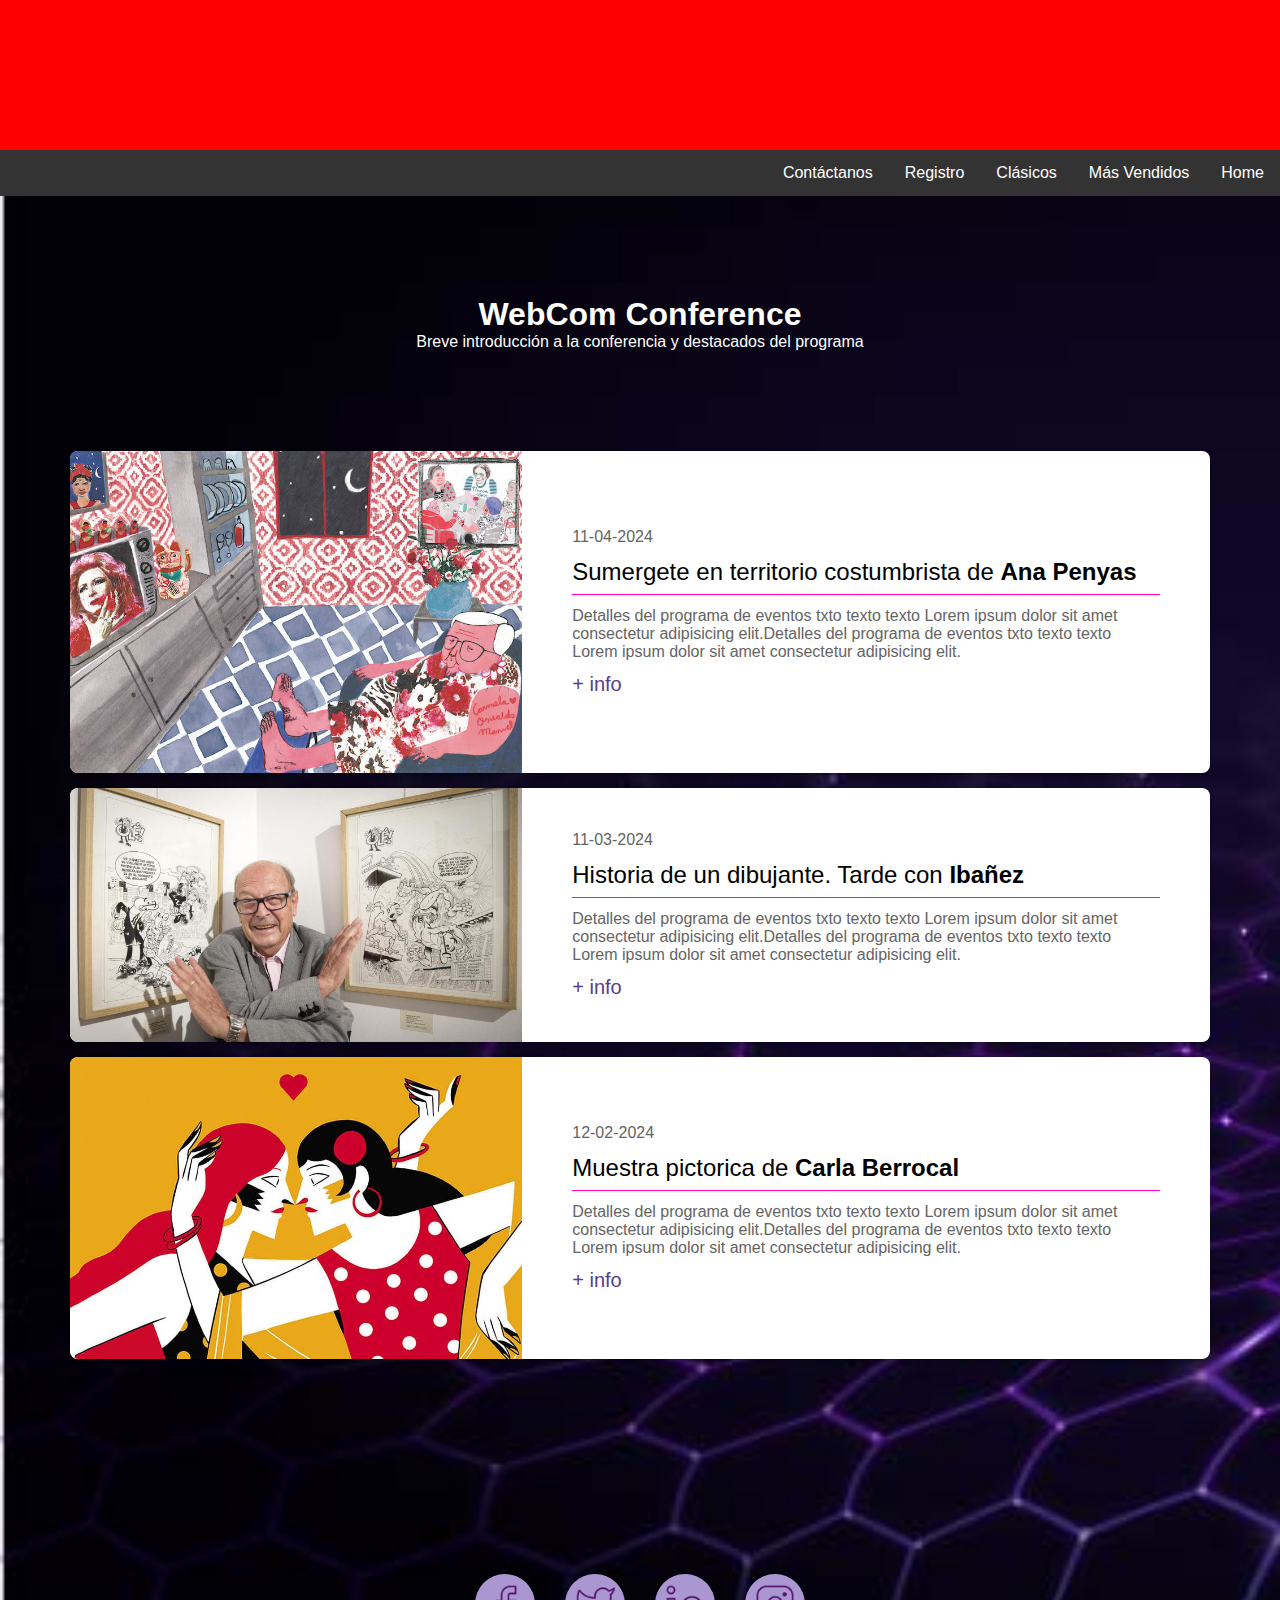
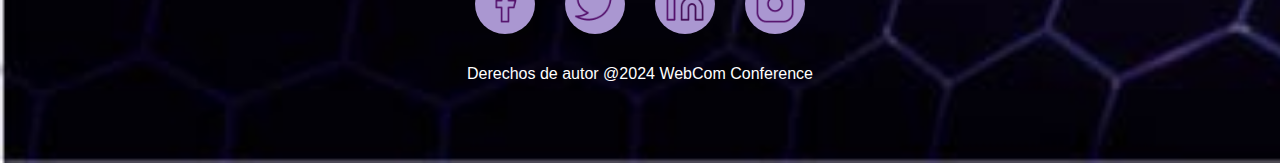
<file: indexConferencias.html>
<!DOCTYPE html>
<html lang="en">
<head>
    <meta charset="UTF-8">
    <meta name="viewport" content="width=device-width, initial-scale=1.0">
    <title>WebCom</title>
    <link rel="stylesheet" href="css/estiloUno.css">
</head>
<body>
    <header>

        <div class="div_header_top"> </div>
        <nav>
            <ul>
                <li><a href="C:\Users\AlumnoTarde\Desktop\copia\index.html">Home</a></li>
                <li><a href="C:\Users\AlumnoTarde\Desktop\copia\indexProducto.html">Más Vendidos</a></li>
                <li><a href="C:\Users\AlumnoTarde\Desktop\copia\indexComicsAntiguos.html">Clásicos</a></li>
                <li><a href="C:\Users\AlumnoTarde\Desktop\copia\indexRegister.html">Registro</a></li>
                <li><a href="C:\Users\AlumnoTarde\Desktop\copia\indexContacto.html">Contáctanos</a></li>
            </ul>
        </nav>

        <div class="div_header">
        <h1>WebCom Conference</h1>
        <p>Breve introducción a la conferencia y destacados del programa</p>
        </div>
       
    </header>


<!--Detalles del programa de eventos------------------------------------------------------------------------->
    <section id="programa" class="oradores"> 
        <div class="container_left"><img src="images/anaPenyas.jpg" alt=" ana penyas"></div>
        <div class="container_right">
        <p class="date">11-04-2024</p>
        <h2 class="title">Sumergete en territorio costumbrista de <b>Ana Penyas</b></h2>
        <p>Detalles del programa de eventos txto texto texto Lorem ipsum dolor sit amet consectetur 
            adipisicing elit.Detalles del programa de eventos txto texto texto Lorem ipsum dolor sit amet consectetur 
            adipisicing elit.</p>
        <a href="https://es.wikipedia.org/wiki/Ana_Penyas" class="button_conferencias">+ info</a>
        </div>
    </section>


    <section id="oradores" class="oradores"> 
        <!--Biografías e imágenes de los oradores-->

        <div class="container_left"><img src="images/ibañez.jpg" alt="ibañez" ></div>
        <div class="container_right">
        <p class="date">11-03-2024</p>
        <h2 class="title">Historia de un dibujante. Tarde con <b>Ibañez</b> </h2>
        <p>Detalles del programa de eventos txto texto texto Lorem ipsum dolor sit amet consectetur 
            adipisicing elit.Detalles del programa de eventos txto texto texto Lorem ipsum dolor sit amet consectetur 
            adipisicing elit.</p>
        <a href="https://es.wikipedia.org/wiki/Francisco_Ib%C3%A1%C3%B1ez" class="button_conferencias">+ info</a>
        </div>
    </section>

    <section id="registro" class="oradores"> 
        <!--Formulario de registro-->
        <div class="container_left"><img src="images/carla-berroca.jpg" alt="carla berrocal" ></div>
        <div class="container_right">
        <p class="date">12-02-2024</p>
        <h2 class="title">Muestra pictorica de <b>Carla Berrocal</b></h2>
        <p>Detalles del programa de eventos txto texto texto Lorem ipsum dolor sit amet consectetur 
            adipisicing elit.Detalles del programa de eventos txto texto texto Lorem ipsum dolor sit amet consectetur 
            adipisicing elit.</p>
        <a href="https://es.wikipedia.org/wiki/Carla_Berrocal" class="button_conferencias">+ info</a>
        </div>
    </section>
    

    <!-- FOOTER----------------------------------------------------------------------------------------------------------------------------- -->
    <footer>
        <div class="div_footer">
            <a><img src="images/facebook.png" alt="facebook"></a>
            <a><img src="images/twitter.png" alt="twitter"></a>
            <a><img src="images/linkedin.png" alt="linkedin"></a>
            <a><img src="images/instagram.png" alt="instagram"></a>
            </div>  

        <p>Derechos de autor @2024 WebCom Conference</p>
    </footer>
</body>
</html>
</file>
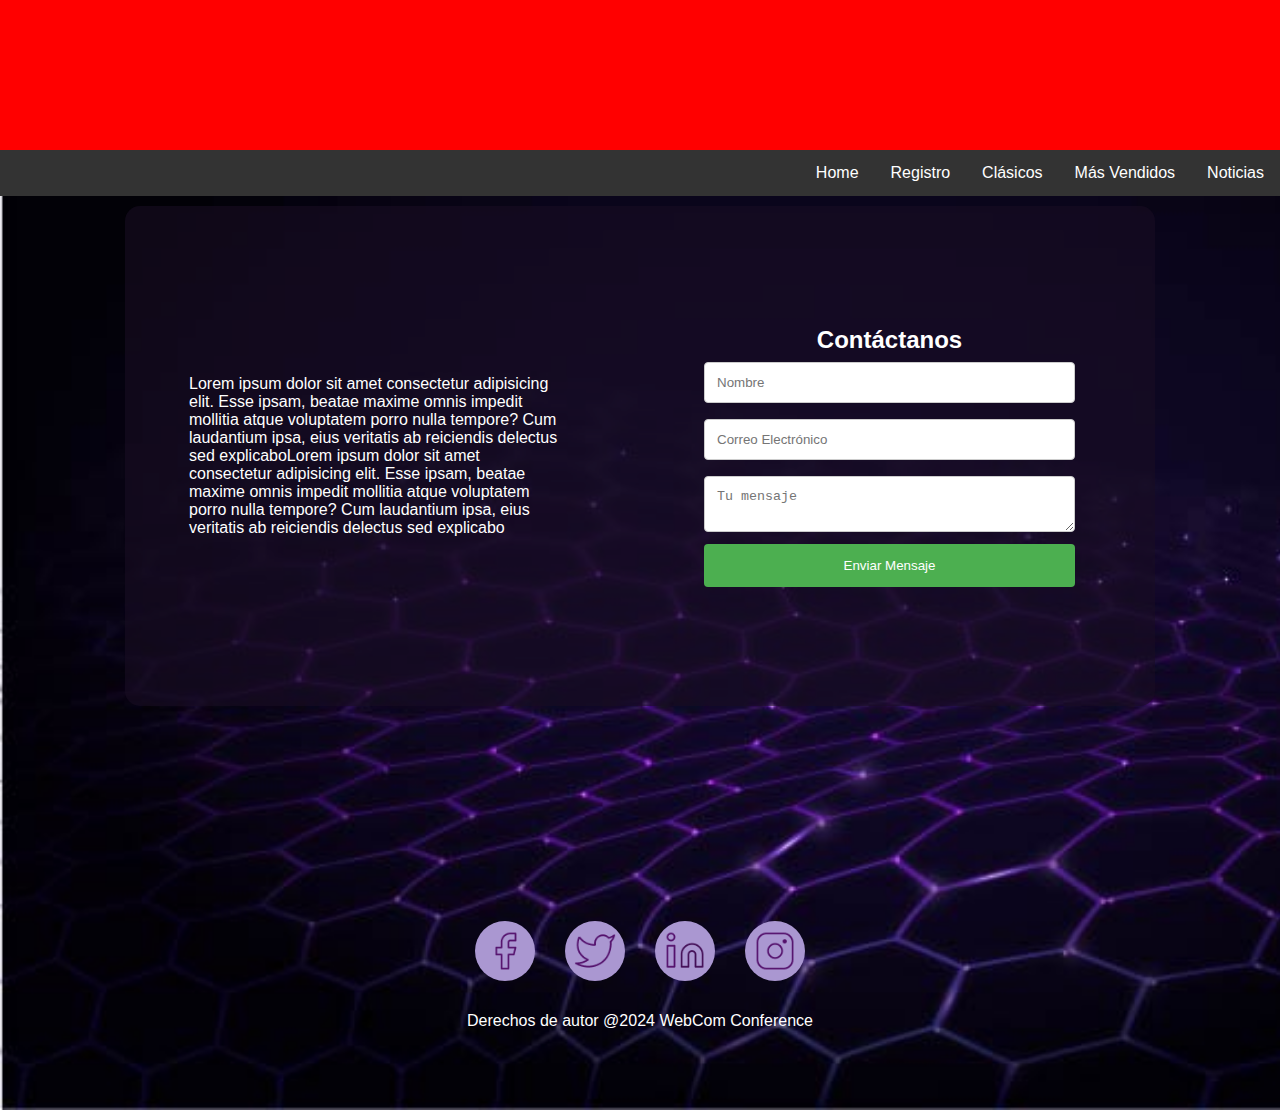
<file: indexContacto.html>
<!DOCTYPE html>
<html lang="es">
<head>
    <meta charset="UTF-8">
    <meta name="viewport" content="width=device-width, initial-scale=1.0">
    <title>Webcom</title>
    <link rel="stylesheet" href="css/estiloDos.css">
</head>
<body>

<!-- HEADER-------------------------------------------------------- -->
    <header>
        <div class="div_header_top"> </div>
        <nav>
            <ul>
                <li><a href="C:\Users\AlumnoTarde\Desktop\copia\indexConferencias.html">Noticias</a></li>
                <li><a href="C:\Users\AlumnoTarde\Desktop\copia\indexProducto.html">Más Vendidos</a></li>
                <li><a href="C:\Users\AlumnoTarde\Desktop\copia\indexComicsAntiguos.html">Clásicos</a></li>
                <li><a href="C:\Users\AlumnoTarde\Desktop\copia\indexRegister.html">Registro</a></li>
                <li><a href="C:\Users\AlumnoTarde\Desktop\copia\index.html">Home</a></li>
            </ul>
        </nav>
    </header>


<!-- MAIN CONTACTO-------------------------------------------------------- -->


 

  <div class="container_contact">
    
    <div class="info"> 
      <div class="info-child">
        <div>
        <p>Lorem ipsum dolor sit amet consectetur adipisicing elit. Esse ipsam, beatae maxime omnis impedit mollitia atque voluptatem porro nulla tempore? Cum laudantium ipsa, eius veritatis ab reiciendis delectus sed explicaboLorem ipsum dolor sit amet consectetur adipisicing elit. Esse ipsam, beatae maxime omnis impedit mollitia atque voluptatem porro nulla tempore? Cum laudantium ipsa, eius veritatis ab reiciendis delectus sed explicabo
        </p>
        </div>
      </div>
    </div>


    <div class="form">
    <div class="form-childs" id="contacto">
        <h2>Contáctanos</h2>
        <form>
            <input type="text" placeholder="Nombre">
            <input type="email" placeholder="Correo Electrónico">
            <textarea placeholder="Tu mensaje"></textarea>
            <input type="submit" value="Enviar Mensaje">
        </form>
    </div>
    </div>

    </div>

<!-- FOOTER-------------------------------------------------------- -->
    <footer>
        <div class="div_footer">
            <a><img src="images/facebook.png" alt="facebook"></a>
            <a><img src="images/twitter.png" alt="twitter"></a>
            <a><img src="images/linkedin.png" alt="linkedin"></a>
            <a><img src="images/instagram.png" alt="instagram"></a>
            </div>   

        <p>Derechos de autor @2024 WebCom Conference</p>
    </footer>


</body>
</html>
</file>
<file: css/estiloUno.css>
*{
    margin: 0;
    padding: 0;
}


body{
    background-image: url('../images/background_image.jpg');
    background-size: cover;
    color: white;
    font-family: Arial, Helvetica, sans-serif;
}

/* BARRA DE NAVEGACIÓN-------------------------------------------------------------------- */
.div_header_top{
    background-color: red;
    height: 150px;

}

nav{
    background-color: #333;
    overflow: hidden;
    margin-bottom: 100px;
   
    
    
}

nav ul{
    list-style-type: none;
    padding: 0;
    margin: 0;
}

nav ul li{
    float: right;
}

nav ul li a{
    display: block;
    color: white;
    text-align: center;
    padding: 14px 16px;
    text-decoration: none;
    font-size: medium;
}

nav ul li a:hover{
    background-color: rgb(170, 151, 209);
    color: black;
}
.div_header{
    text-align: center;
    margin-bottom: 100px;
}

/* -----------------------------------------------------------------------CONFERENCISTAS---------------------------------------------------- */
.oradores{
    margin-left: 70px;
    margin-right: 70px;
    margin-bottom:15px;
    padding: 0px;
    border-radius: 8px;
    background-color: #fff;
    box-shadow: 0 2px 5px rgba(0, 0, 0, 0.2);
    min-height: 250px;
    display: flex;
    color: black;
    
}

/* CONFERENCISTAS-IMAGENES----------------------------------------------------- */

.container_left{
    width: 100%;
    height: auto;
    margin: 0;
    margin-right: 50px;
    padding: 0;
    display: flex;
    border-top-left-radius: 8px;
    border-bottom-left-radius: 8px;
    
}

.container_left img{
    border-top-left-radius: 8px;
    border-bottom-left-radius: 8px;
    padding:0;
    margin: 0;
    width: 100%;
    height: auto;
}



/* CONFERENCISTAS-TEXTO----------------------------------------------------- */
.container_right{
    border-top-left-radius: 8px;
    border-bottom-left-radius: 8px;
    align-content: center;
    width: auto;
    margin-right: 50px;  
}

.title{
    border-bottom: 1.5px solid rgb(255, 0, 208);
    padding-bottom: 8px;
    font-weight: 400;
    margin-bottom: 12px;
    
}


.container_right p{
    color: #646464;
    margin-bottom: 12px;
}

 .button_conferencias{
 
  border-radius: 20px;
  font-size: 20px;
  font-weight: 200;
  text-decoration: none;
  color: rgb(88, 64, 136);

}


/* FOOTER--------------------------------------------------------------------- */
footer{
    margin-top: 200px;
}


.div_footer{
    display: flex;
    justify-content: center;
    align-items: center;
    margin-bottom: 1em;


}

.div_footer a{
    background-color:  rgb(170, 151, 209);
    display: flex;
    justify-content: center;
    align-items: center;
    width: 60px;
    height: 60px;
    margin: 15px;
    border-radius: 35px;
}
.div_footer a img{
    margin: 0;
    width: 70%;
    height: auto;
}

footer p{
    text-align: center;
    margin-bottom: 5em;

}
</file>
<file: css/estiloDos.css>
*{
    margin: 0;
    padding: 0;
}


body{
    background-image: url('../images/background_image.jpg');
    background-size: cover;
    color: white;
    font-family: Arial, Helvetica, sans-serif;
}

/* HEADER----------------------------------------------------------------------- */
.div_header_top{
    background-color: red;
    height: 150px;

}

nav{
    background-color: #333;
    overflow: hidden;
    margin-bottom: 10px;
    
}

nav ul{
    list-style-type: none;
    padding: 0;
    margin: 0;
}

nav ul li{
    float: right;
}

nav ul li a{
    display: block;
    color: white;
    text-align: center;
    padding: 14px 16px;
    text-decoration: none;
}

nav ul li a:hover{
    background-color: rgb(170, 151, 209);
    color: black;
}
.div_header{
    text-align: center;
    margin-bottom: 100px;
}

/*  CONTACTANOS------------------------------------------------------------------------- */
.container_contact{
    background-color: #190d229b;
    height: 500px;
    max-width: 100%;
    display: flex;
    justify-content: center;
    margin-right: 125px;
    margin-left: 125px;
    border-radius: 15px;
 }


.info{
    width: 50%;
    display: flex;
    align-items:center;
    text-align: left;
    padding: 4em;
}


.form{
    text-align: center;
    display: flex;
    align-items: center;
    justify-content: center;
    width: 50%;
    padding: 5em;
}


/*  REGISTRO------------------------------------------------------------------------- */

.container_contactUno{
    display: flex;
    justify-content: center;
    align-items: center;
}

.formUno{
    padding: 3em;
    width: 500px;
    display: flex;
    justify-content: center;
    align-items: center;
    background-color: #000000e0;
    border-radius: 15px;

 }






/* REGISTRO CONTACTANOS--------------------------------------------------------- */


input[type="text"],
input[type="email"],
input[type="password"],
textarea{
    width: 100%;
    padding: 12px;
    margin: 8px 0;
    display: inline-block;
    border: 1px solid #ccc;
    border-radius: 4px;
    box-sizing: border-box;
}

input[type="submit"]{
    width: 100%;
    background-color: #4caf50;
    color: white;
    padding: 14px 20px;
    margin: 8;
    border: none;
    border-radius: 4px;
    cursor: pointer;
}

input[type="submit"]:hover{
    background-color: #45a049; 
}








/* FOOTER--------------------------------------------------------------------- */
footer{
    margin-top: 200px;
}


.div_footer{
    display: flex;
    justify-content: center;
    align-items: center;
    margin-bottom: 1em;


}

.div_footer a{
    background-color:  rgb(170, 151, 209);
    display: flex;
    justify-content: center;
    align-items: center;
    width: 60px;
    height: 60px;
    margin: 15px;
    border-radius: 35px;
}
.div_footer a img{
    margin: 0;
    width: 70%;
    height: auto;
}

footer p{
    text-align: center;
    margin-bottom: 5em;

}
</file>
